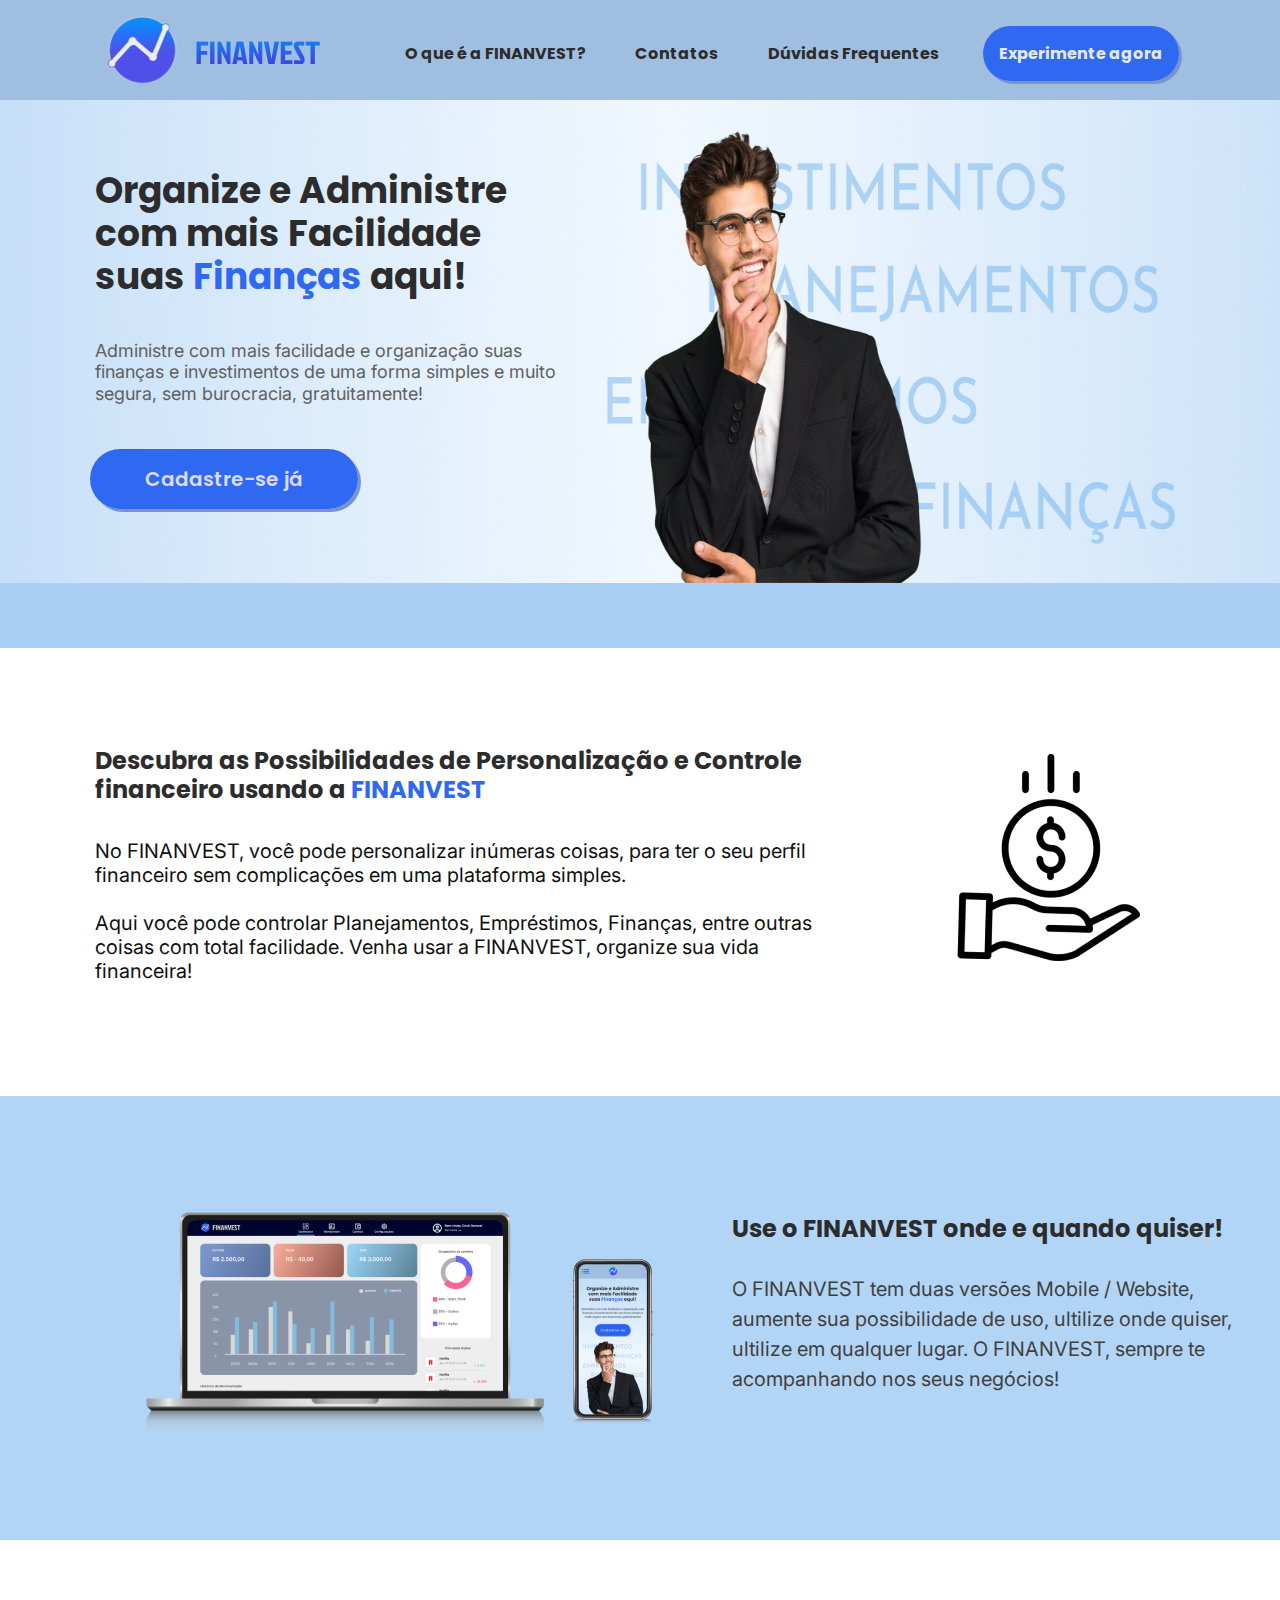
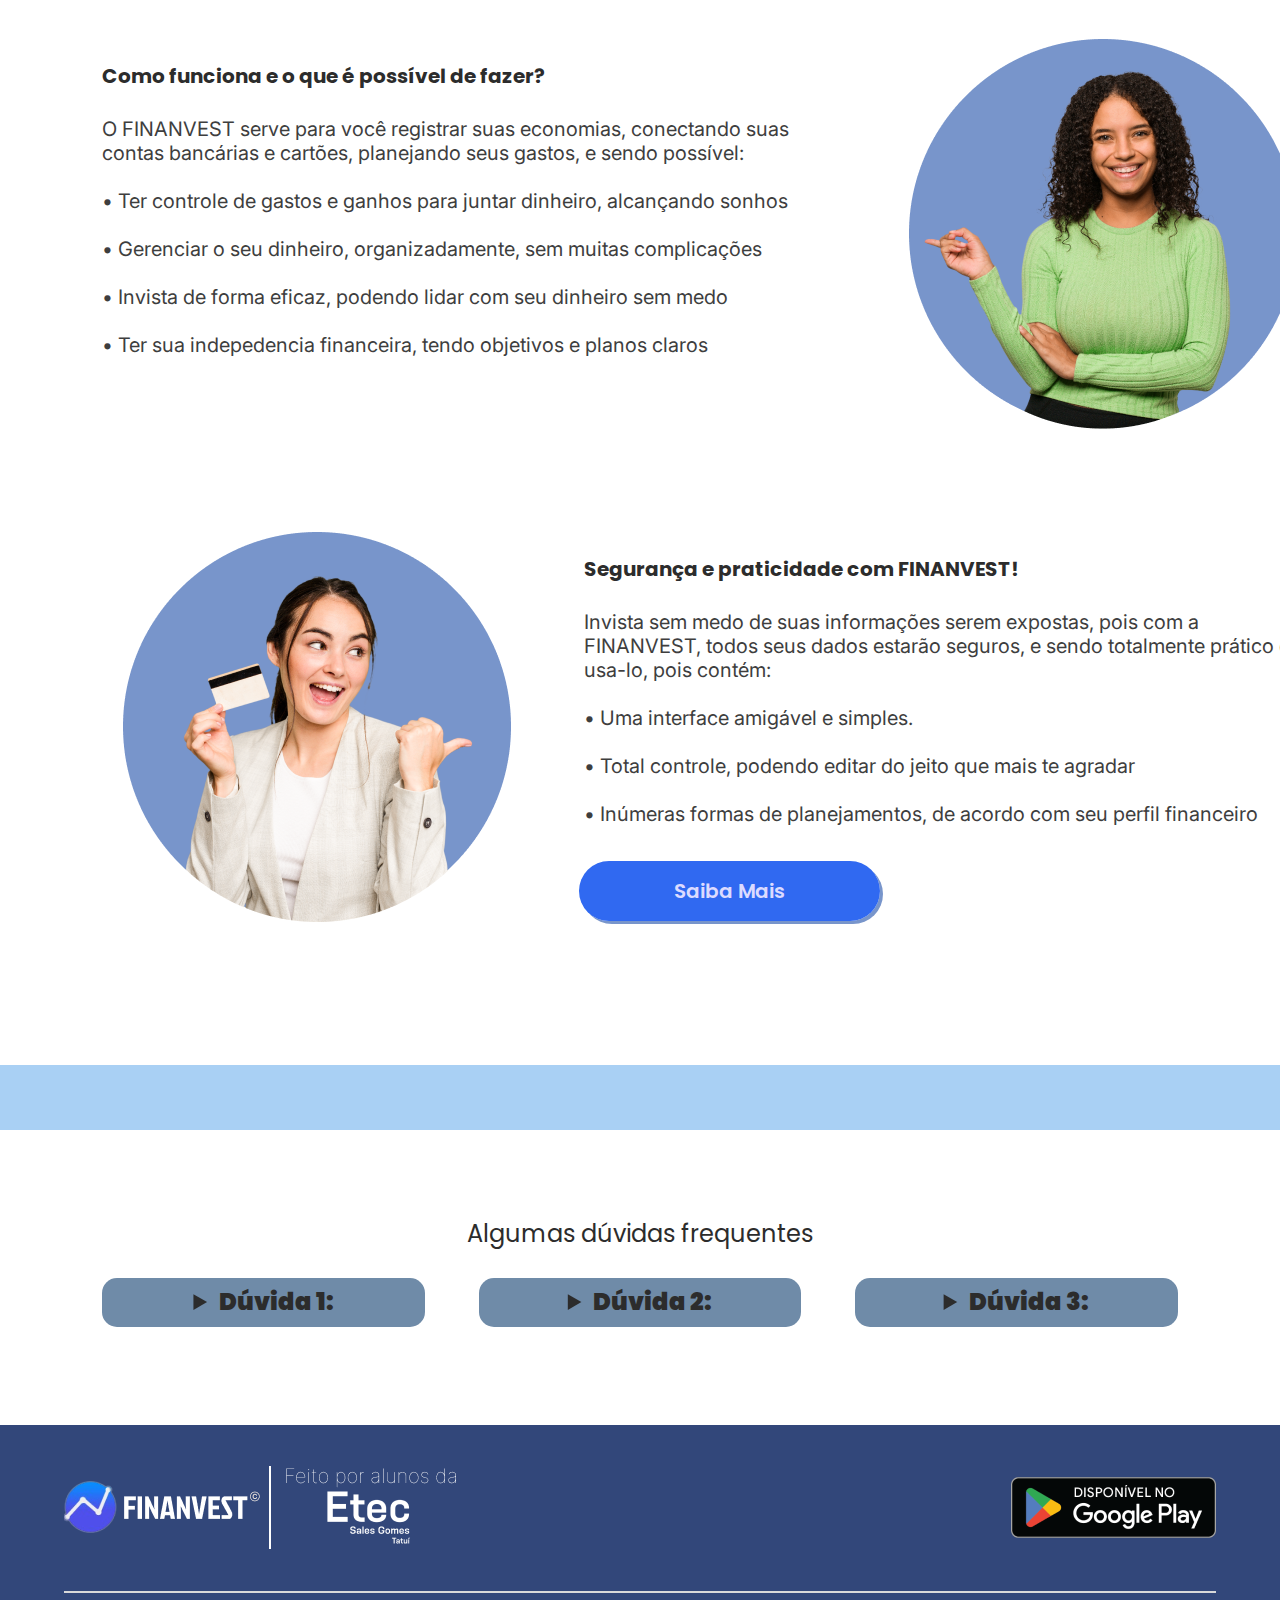
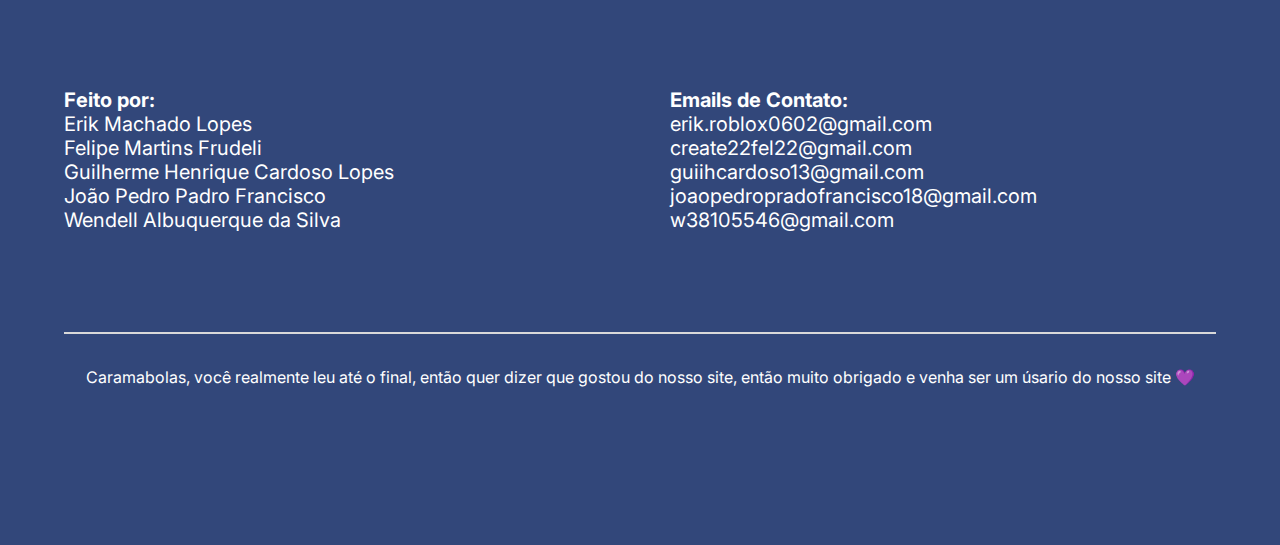
<file: index.html>
<!DOCTYPE html>
<html lang="pt-BR">
<head>

    <meta charset="UTF-8">
    <meta name="viewport" content="width=device-width, initial-scale=1.0">

    <title>FINANVEST</title>

    <link rel="stylesheet" href="css/style.css">
    <link rel="icon" href="Images/SmallLogo.png">

    <script defer src="javaScript/interface.js"></script>

</head>
<body>
    <header class="HeaderIndex">
        <div class="logo"><img src="Images/Logo.png" alt="Logo"></div>
        <nav class="nav">
            <button class="hamburger"></button>
            <ul class="navList">
            <li><a href="#sobre">O que é a FINANVEST?</a></li>
            <li><a href="#contact">Contatos</a></li>
            <li><a href="#quest">Dúvidas Frequentes</a></li>
            <li><a class="loginbutton" href="#">Experimente agora</a></li>
        </ul>
        </nav>
    </header>

    <section class="hero">
        <div class="herotext">
            <p class="title">Organize e Administre com mais Facilidade suas <span>Finanças</span> aqui!</p>
            <p class="paragraf">Administre com mais facilidade e organização suas finanças e investimentos de uma forma simples e muito segura, sem burocracia, gratuitamente!</p>
            <a class="loginbutton" href="#">Cadastre-se já</a>
        </div>
        <div class="image"> </div>
    </section>

    <div class="linehero"></div>

    <section class="sobre">
        <div class="sobreup">
            <div class="sobretext">
                <p class="title">Descubra as Possibilidades de Personalização  e  Controle financeiro usando a <span>FINANVEST</span></p>
                <p class="paragraf">No FINANVEST, você pode personalizar inúmeras coisas, para ter o seu perfil financeiro sem complicações em uma plataforma simples.</br></br>Aqui você pode controlar Planejamentos, Empréstimos, Finanças, entre outras coisas com total facilidade. Venha usar a FINANVEST, organize sua vida financeira!</p>
            </div>
        <div class="icon"><img src="Images/IconCoin.png" alt="Icon Coin"></div>
        </div>
        <div class="box">
            <div class="image">
                <img src="Images/Mockup.png" alt="Site e App">
            </div>
            <div class="boxtext">
            <p class="title">Use o FINANVEST onde e quando quiser!</p>
            <p class="paragraf">O FINANVEST tem duas versões Mobile / Website,  aumente sua possibilidade de uso, ultilize onde quiser, ultilize em qualquer lugar. O FINANVEST, sempre te acompanhando nos seus negócios!</p>
            </div>
        </div>
        <a name="sobre"></a>
    </section>

    <div class="card one">
        <div class="text">
            <p class="title">Como funciona e o que é possível de fazer?</a></p>
            <p class="paragraf">O FINANVEST serve para você registrar suas economias, conectando suas contas bancárias e cartões, planejando seus gastos, e sendo possível:</br> 
            </br>
            • Ter controle de gastos e ganhos para juntar dinheiro, alcançando sonhos</br> 
            </br>
            • Gerenciar o seu dinheiro, organizadamente, sem muitas complicações</br>
            </br>
            • Invista de forma eficaz, podendo lidar com seu dinheiro sem medo</br>
            </br>
            • Ter sua indepedencia financeira, tendo objetivos e planos claros </p>
        </div>            
        <div class="image_woman1"><img src="Images/Woman1.png" alt="Woman 1"></div>
    </div>


    <div class="card two">
        <div class="image_woman2"><img src="Images/Woman2.png" alt="Woman 2"></div>
        <div class="text">
            <p class="title">Segurança e praticidade com FINANVEST!</p>
            <p class="paragraf second">Invista sem medo de suas informações serem expostas, pois com a FINANVEST, todos seus dados estarão seguros, e sendo totalmente prático de usa-lo, pois contém:</br>
            </br>
            • Uma interface amigável e simples.</br>
            </br>
            • Total controle, podendo editar do jeito que mais te agradar</br>
            </br>
            • Inúmeras formas de planejamentos, de acordo com seu perfil financeiro</br>
            </p>
            <a class="loginbutton" href="#">Saiba Mais</a>
        </div>

    </div>

    <div class="linehero"></div>
<a name="quest"></a>
    <section class="questions">
        <p class="title">Algumas dúvidas frequentes</p>
        <div class="boxs">
            <details class="quest">
                <summary class="title">Dúvida 1:</summary>
                <p class="paragraf">Lorem ipsum dolor sit amet, consectetur adipiscing elit, sed do eiusmod tempor incididunt ut labore et dolore magna aliqua. Risus viverra adipiscing at in tellus integer feugiat. Volutpat sed cras ornare arcu dui vivamus arcu felis bibendum. Mi proin sed libero enim sed faucibus turpis. Rutrum quisque non tellus orci ac auctor augue mauris. Scelerisque fermentum dui faucibus in ornare quam viverra orci sagittis. Praesent elementum facilisis leo vel fringilla est ullamcorper eget. Lectus arcu bibendum at varius vel pharetra vel turpis nunc. Commodo sed egestas egestas fringilla phasellus faucibus scelerisque eleifend donec.</p>
            </details>
            <details class="quest">
                <summary class="title">Dúvida 2:</summary>
                <p class="paragraf">Lorem ipsum dolor sit amet, consectetur adipiscing elit, sed do eiusmod tempor incididunt ut labore et dolore magna aliqua. Risus viverra adipiscing at in tellus integer feugiat. Volutpat sed cras ornare arcu dui vivamus arcu felis bibendum. Mi proin sed libero enim sed faucibus turpis. Rutrum quisque non tellus orci ac auctor augue mauris. Scelerisque fermentum dui faucibus in ornare quam viverra orci sagittis. Praesent elementum facilisis leo vel fringilla est ullamcorper eget. Lectus arcu bibendum at varius vel pharetra vel turpis nunc. Commodo sed egestas egestas fringilla phasellus faucibus scelerisque eleifend donec.</p>
            </details>
            <details class="quest">
                <summary class="title">Dúvida 3:</summary>
                <p class="paragraf">Lorem ipsum dolor sit amet, consectetur adipiscing elit, sed do eiusmod tempor incididunt ut labore et dolore magna aliqua. Risus viverra adipiscing at in tellus integer feugiat. Volutpat sed cras ornare arcu dui vivamus arcu felis bibendum. Mi proin sed libero enim sed faucibus turpis. Rutrum quisque non tellus orci ac auctor augue mauris. Scelerisque fermentum dui faucibus in ornare quam viverra orci sagittis. Praesent elementum facilisis leo vel fringilla est ullamcorper eget. Lectus arcu bibendum at varius vel pharetra vel turpis nunc. Commodo sed egestas egestas fringilla phasellus faucibus scelerisque eleifend donec.</p>
            </details>
        </div>
    </section>

    <a name="contact"></a>
    <footer class="contacts">
        <div class="top">
            <div class="logocontact"><img src="Images/LogoContact.png" alt="Logo do contato"></div>
            <div class="download"><img src="Images/Googleplay.png"  alt="Download"></div>
        </div>
        <div class="line"></div>
        <div class="boxcontact">
            <div class="contact">
                <p><b>Feito por:</b></br>
                Erik Machado Lopes</br>
                Felipe Martins Frudeli</br>
                Guilherme Henrique Cardoso Lopes</br>
                João Pedro Padro Francisco</br>
                Wendell Albuquerque da Silva
                </p>
            </div>
            <div class="contact">
                <p><b>Emails de Contato:</b></br>
                erik.roblox0602@gmail.com</br>
                create22fel22@gmail.com</br>
                guiihcardoso13@gmail.com</br>
                joaopedropradofrancisco18@gmail.com</br>
                w38105546@gmail.com
                </p>
            </div>
        </div>
        <div class="line"></div>
        <p class="easteregg">Caramabolas, você realmente leu até o final, então quer dizer que gostou do nosso site, então muito obrigado e venha ser um úsario do nosso site 💜</p>
    </footer>

</body>
</html>
</file>
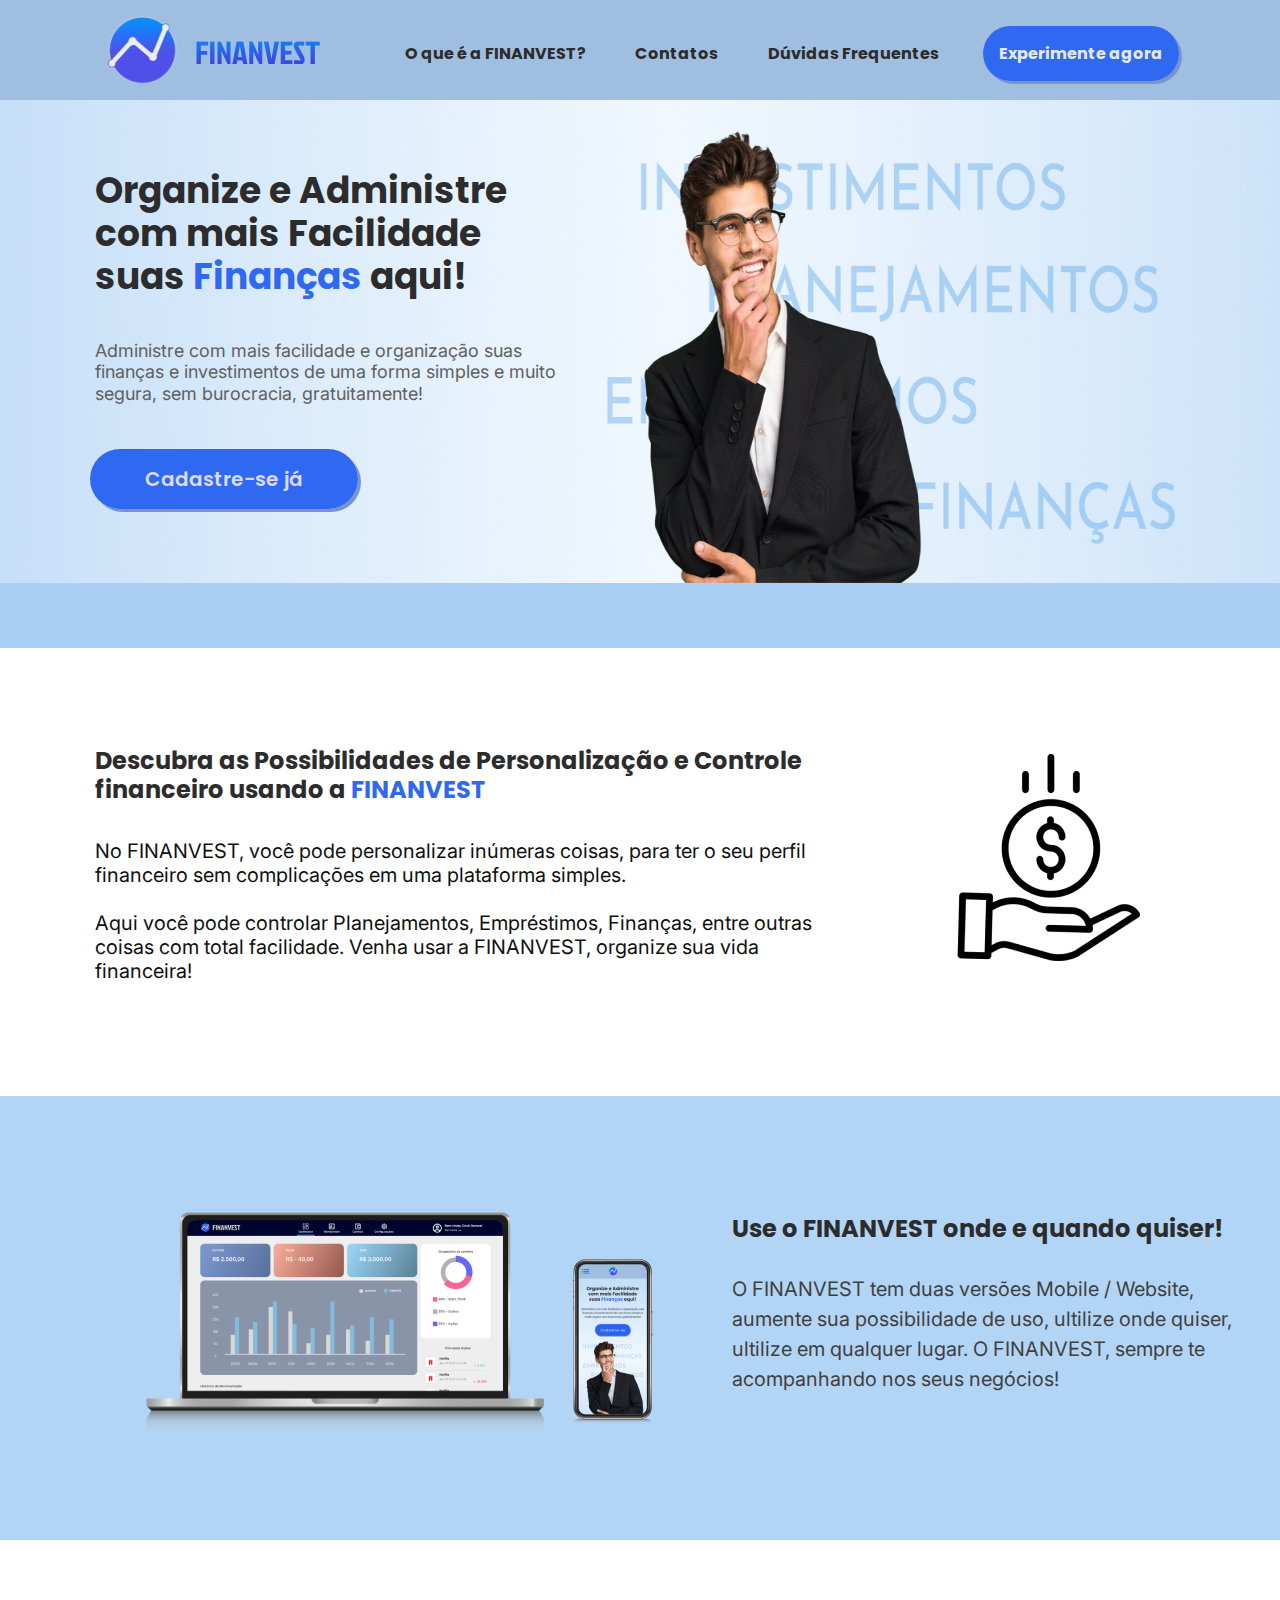
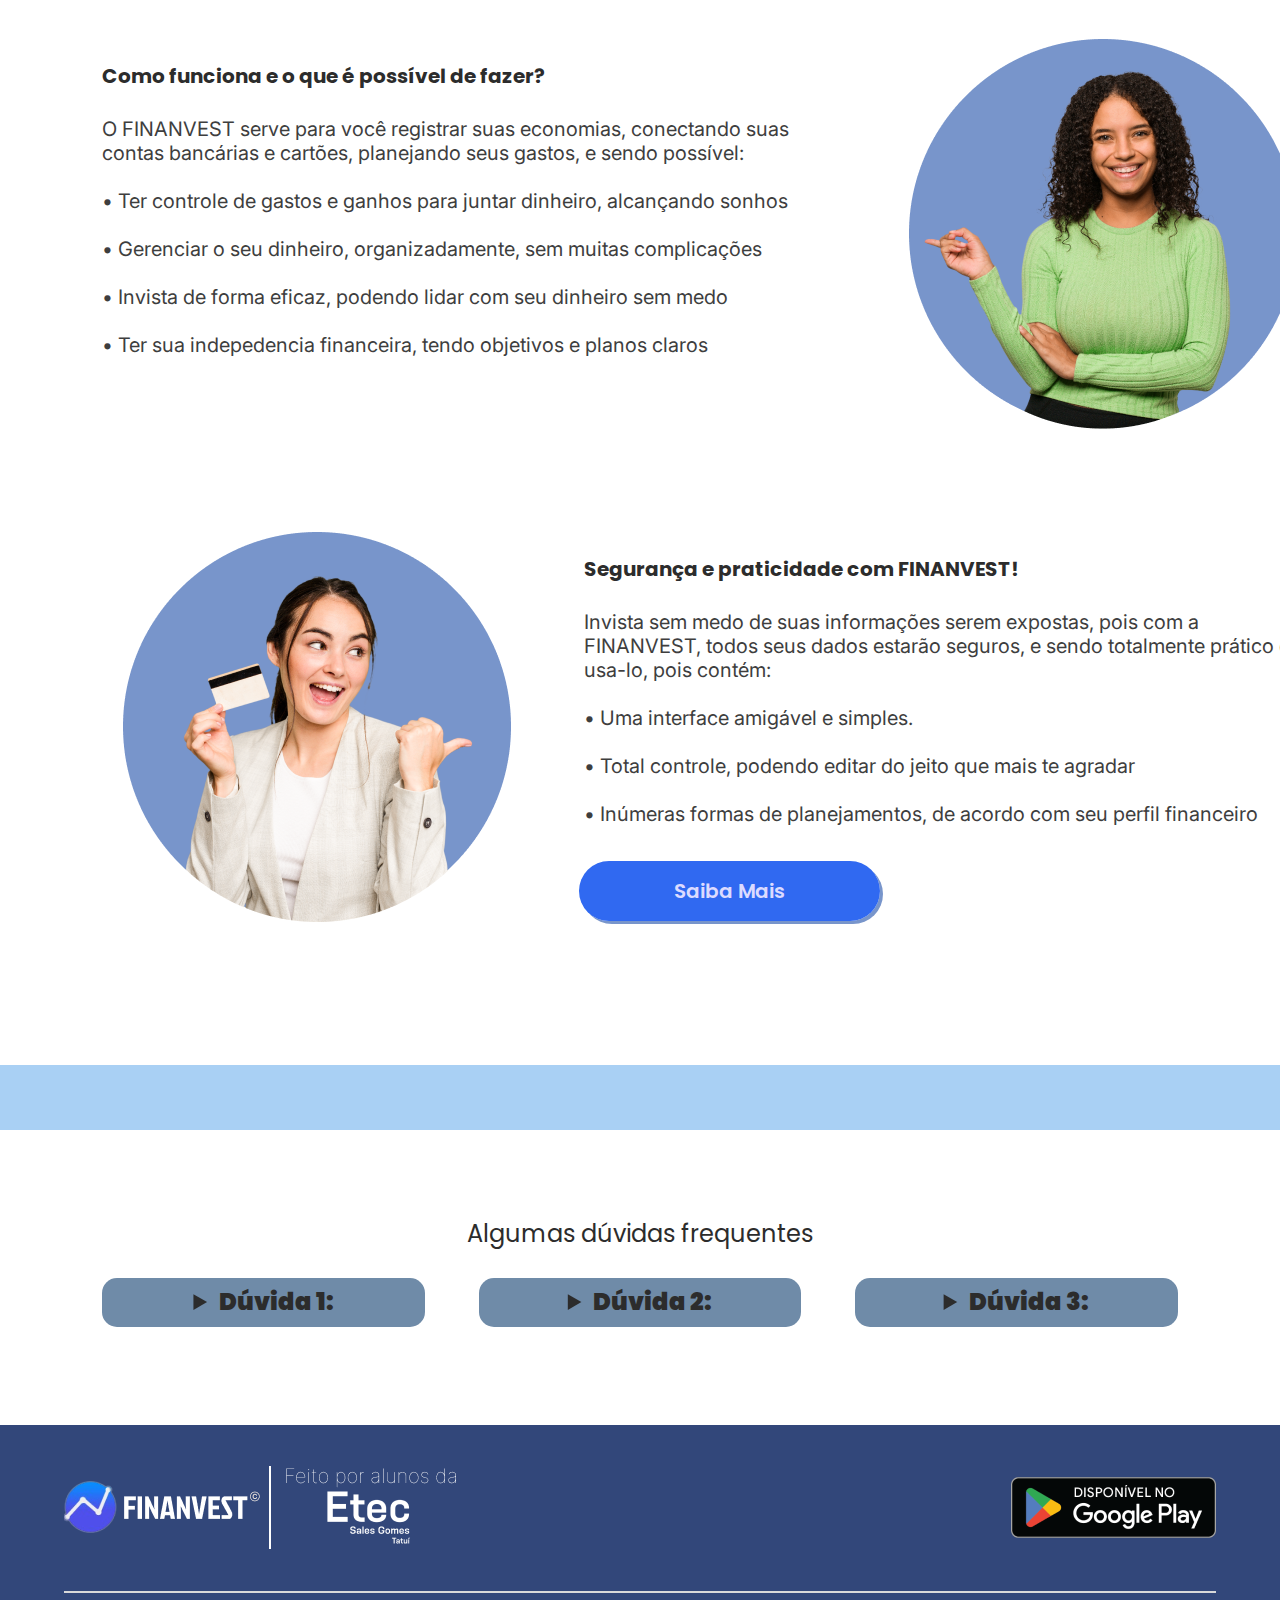
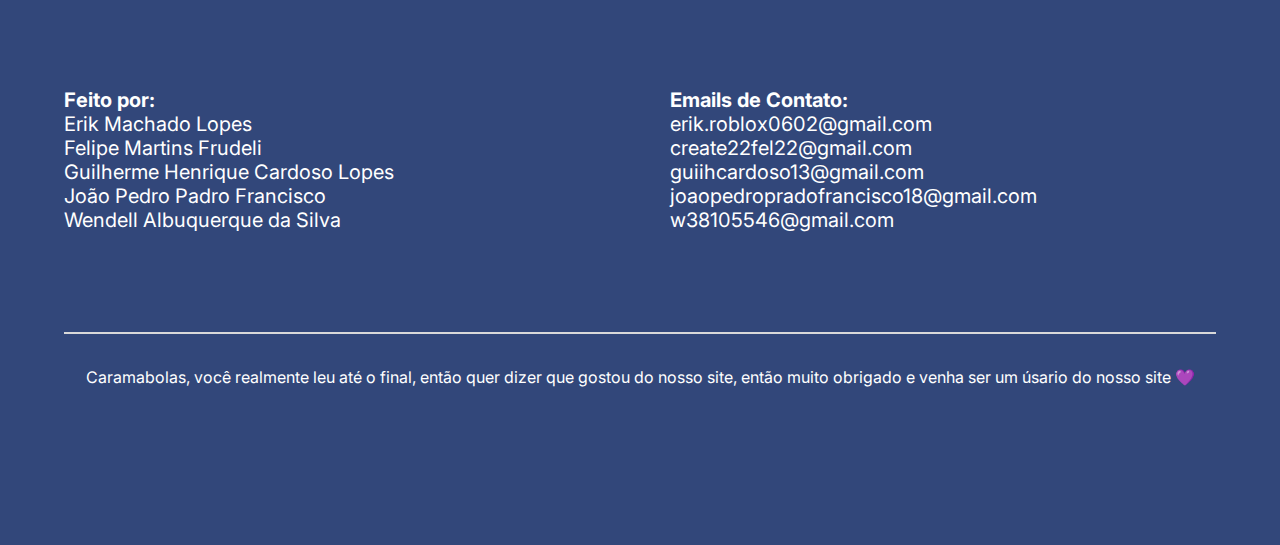
<file: html/index.html>
<!DOCTYPE html>
<html lang="pt-BR">
<head>

    <meta charset="UTF-8">
    <meta name="viewport" content="width=device-width, initial-scale=1.0">

    <title>FINANVEST</title>

    <link rel="stylesheet" href="../css/style.css">
    <link rel="icon" href="../Images/SmallLogo.png">

    <script defer src="../javaScript/interface.js"></script>

</head>
<body>
    <header class="HeaderIndex">
        <div class="logo"><img src="../Images/Logo.png" alt="Logo"></div>
        <nav class="nav">
            <button class="hamburger"></button>
            <ul class="navList">
            <li><a href="#sobre">O que é a FINANVEST?</a></li>
            <li><a href="#contact">Contatos</a></li>
            <li><a href="#quest">Dúvidas Frequentes</a></li>
            <li><a class="loginbutton" href="login.html">Experimente agora</a></li>
        </ul>
        </nav>
    </header>

    <section class="hero">
        <div class="herotext">
            <p class="title">Organize e Administre com mais Facilidade suas <span>Finanças</span> aqui!</p>
            <p class="paragraf">Administre com mais facilidade e organização suas finanças e investimentos de uma forma simples e muito segura, sem burocracia, gratuitamente!</p>
            <a class="loginbutton" href="#">Cadastre-se já</a>
        </div>
        <div class="image"> </div>
    </section>

    <div class="linehero"></div>

    <section class="sobre">
        <div class="sobreup">
            <div class="sobretext">
                <p class="title">Descubra as Possibilidades de Personalização  e  Controle financeiro usando a <span>FINANVEST</span></p>
                <p class="paragraf">No FINANVEST, você pode personalizar inúmeras coisas, para ter o seu perfil financeiro sem complicações em uma plataforma simples.</br></br>Aqui você pode controlar Planejamentos, Empréstimos, Finanças, entre outras coisas com total facilidade. Venha usar a FINANVEST, organize sua vida financeira!</p>
            </div>
        <div class="icon"><img src="../Images/IconCoin.png" alt="Icon Coin"></div>
        </div>
        <div class="box">
            <div class="image">
                <img src="../Images/Mockup.png" alt="Site e App">
            </div>
            <div class="boxtext">
            <p class="title">Use o FINANVEST onde e quando quiser!</p>
            <p class="paragraf">O FINANVEST tem duas versões Mobile / Website,  aumente sua possibilidade de uso, ultilize onde quiser, ultilize em qualquer lugar. O FINANVEST, sempre te acompanhando nos seus negócios!</p>
            </div>
        </div>
        <a name="sobre"></a>
    </section>

    <div class="card one">
        <div class="text">
            <p class="title">Como funciona e o que é possível de fazer?</a></p>
            <p class="paragraf">O FINANVEST serve para você registrar suas economias, conectando suas contas bancárias e cartões, planejando seus gastos, e sendo possível:</br> 
            </br>
            • Ter controle de gastos e ganhos para juntar dinheiro, alcançando sonhos</br> 
            </br>
            • Gerenciar o seu dinheiro, organizadamente, sem muitas complicações</br>
            </br>
            • Invista de forma eficaz, podendo lidar com seu dinheiro sem medo</br>
            </br>
            • Ter sua indepedencia financeira, tendo objetivos e planos claros </p>
        </div>            
        <div class="image_woman1"><img src="../Images/Woman1.png" alt="Woman 1"></div>
    </div>


    <div class="card two">
        <div class="image_woman2"><img src="../Images/Woman2.png" alt="Woman 2"></div>
        <div class="text">
            <p class="title">Segurança e praticidade com FINANVEST!</p>
            <p class="paragraf second">Invista sem medo de suas informações serem expostas, pois com a FINANVEST, todos seus dados estarão seguros, e sendo totalmente prático de usa-lo, pois contém:</br>
            </br>
            • Uma interface amigável e simples.</br>
            </br>
            • Total controle, podendo editar do jeito que mais te agradar</br>
            </br>
            • Inúmeras formas de planejamentos, de acordo com seu perfil financeiro</br>
            </p>
            <a class="loginbutton" href="terms.html">Saiba Mais</a>
        </div>

    </div>

    <div class="linehero"></div>
<a name="quest"></a>
    <section class="questions">
        <p class="title">Algumas dúvidas frequentes</p>
        <div class="boxs">
            <details class="quest">
                <summary class="title">Dúvida 1:</summary>
                <p class="paragraf">Lorem ipsum dolor sit amet, consectetur adipiscing elit, sed do eiusmod tempor incididunt ut labore et dolore magna aliqua. Risus viverra adipiscing at in tellus integer feugiat. Volutpat sed cras ornare arcu dui vivamus arcu felis bibendum. Mi proin sed libero enim sed faucibus turpis. Rutrum quisque non tellus orci ac auctor augue mauris. Scelerisque fermentum dui faucibus in ornare quam viverra orci sagittis. Praesent elementum facilisis leo vel fringilla est ullamcorper eget. Lectus arcu bibendum at varius vel pharetra vel turpis nunc. Commodo sed egestas egestas fringilla phasellus faucibus scelerisque eleifend donec.</p>
            </details>
            <details class="quest">
                <summary class="title">Dúvida 2:</summary>
                <p class="paragraf">Lorem ipsum dolor sit amet, consectetur adipiscing elit, sed do eiusmod tempor incididunt ut labore et dolore magna aliqua. Risus viverra adipiscing at in tellus integer feugiat. Volutpat sed cras ornare arcu dui vivamus arcu felis bibendum. Mi proin sed libero enim sed faucibus turpis. Rutrum quisque non tellus orci ac auctor augue mauris. Scelerisque fermentum dui faucibus in ornare quam viverra orci sagittis. Praesent elementum facilisis leo vel fringilla est ullamcorper eget. Lectus arcu bibendum at varius vel pharetra vel turpis nunc. Commodo sed egestas egestas fringilla phasellus faucibus scelerisque eleifend donec.</p>
            </details>
            <details class="quest">
                <summary class="title">Dúvida 3:</summary>
                <p class="paragraf">Lorem ipsum dolor sit amet, consectetur adipiscing elit, sed do eiusmod tempor incididunt ut labore et dolore magna aliqua. Risus viverra adipiscing at in tellus integer feugiat. Volutpat sed cras ornare arcu dui vivamus arcu felis bibendum. Mi proin sed libero enim sed faucibus turpis. Rutrum quisque non tellus orci ac auctor augue mauris. Scelerisque fermentum dui faucibus in ornare quam viverra orci sagittis. Praesent elementum facilisis leo vel fringilla est ullamcorper eget. Lectus arcu bibendum at varius vel pharetra vel turpis nunc. Commodo sed egestas egestas fringilla phasellus faucibus scelerisque eleifend donec.</p>
            </details>
        </div>
    </section>

    <a name="contact"></a>
    <footer class="contacts">
        <div class="top">
            <div class="logocontact"><img src="../Images/LogoContact.png" alt="Logo do contato"></div>
            <div class="download"><img src="../Images/Googleplay.png"  alt="Download"></div>
        </div>
        <div class="line"></div>
        <div class="boxcontact">
            <div class="contact">
                <p><b>Feito por:</b></br>
                Erik Machado Lopes</br>
                Felipe Martins Frudeli</br>
                Guilherme Henrique Cardoso Lopes</br>
                João Pedro Padro Francisco</br>
                Wendell Albuquerque da Silva
                </p>
            </div>
            <div class="contact">
                <p><b>Emails de Contato:</b></br>
                erik.roblox0602@gmail.com</br>
                create22fel22@gmail.com</br>
                guiihcardoso13@gmail.com</br>
                joaopedropradofrancisco18@gmail.com</br>
                w38105546@gmail.com
                </p>
            </div>
        </div>
        <div class="line"></div>
        <p class="easteregg">Caramabolas, você realmente leu até o final, então quer dizer que gostou do nosso site, então muito obrigado e venha ser um úsario do nosso site 💜</p>
    </footer>

</body>
</html>
</file>
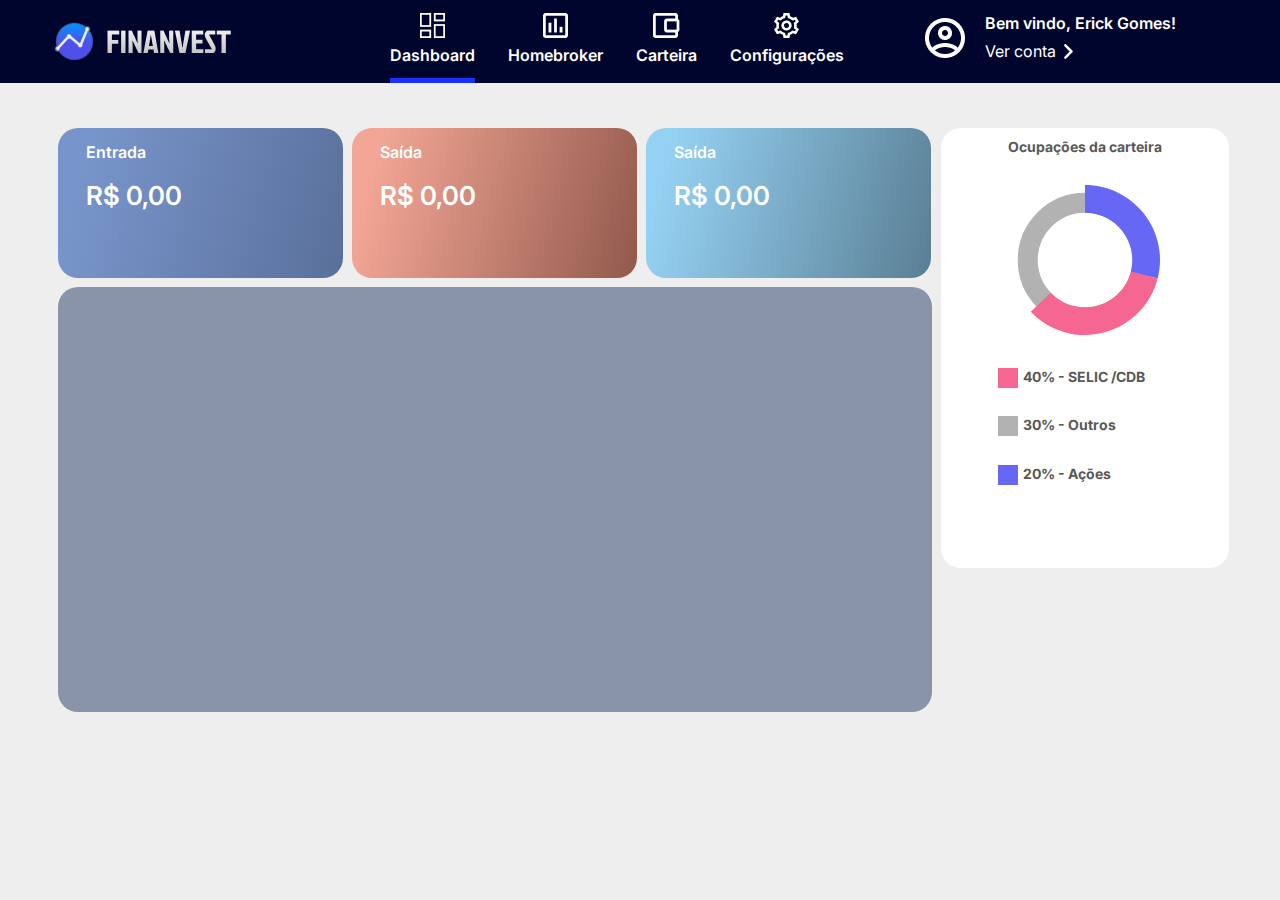
<file: html/dashboard.html>
<!DOCTYPE html>
<html lang="pt-BR">

<head>
    <meta charset="UTF-8">
    <title>FINANVEST</title>
    <link rel="stylesheet" href="../css/dashboard.css">
    <link rel="icon" href="../Images/SmallLogo.png">
</head>

<body>

    <header class="HeaderDashboard">

        <div class="logo">
            <a href="index.html"><img class="logoDashboard" src="../Images/LogoDashboard.png" alt="Logo"></a>
        </div>

        <nav class="navList">

            <div class="buttonNav">
                <a href="Dashboard.html">
                    <img src="../Images/dashboard.png" alt="logoDashboard">
                    <p>Dashboard</p>
                </a>
            </div>

            <div class="buttonNav">
                <a href="#Homebroker">
                    <img src="../Images/homebroker.png" alt="logohomebroker">
                    <p>Homebroker</p>
                </a>
            </div>

            <div class="buttonNav">
                <a href="#carteira">
                    <img src="../Images/carteira.png" alt="logocarteira">
                    <p>Carteira</p>
                </a>
            </div>

            <div class="buttonNav">
                <a href="#configurações">
                    <img src="../Images/config.png" alt="logoconfig">
                    <p>Configurações</p>
                </a>
            </div>

            
        </nav>
        <div class="user">
            <div id="user1">
                <img src="../Images/user.png" alt="logouser">
            </div>

            <div id="user2">
                <p>Bem vindo, Erick Gomes!</p>
                <a href="#user">Ver conta <svg class="svg-icon__arrow--right" viewBox="0 0 7 12" height="100%" width="100%"  preserveAspectRatio="MinYMin" xmlns="http://www.w3.org/2000/svg">
                    <path fill="#FFF" fill-rule="evenodd" d="M6.893 5.967c0-.268-.107-.524-.295-.713L1.724.37C1.33-.024.692-.024.3.37c-.394.394-.394 1.033 0 1.427l4.162 4.17L.3 10.137c-.394.394-.394 1.033 0 1.427.392.394 1.03.394 1.424 0L6.598 6.68c.188-.19.295-.445.295-.713z"/>
                </svg></a>
            </div>
        </div>
    </header>

    <div class="top">

        <div class="cards">
            <div class="card entry">
                <div class="text">
                    <p>Entrada</p>
                    <p class="value">R$ 0,00</p>
                </div>
            </div>

            <div class="card exit">
                <div class="text">
                    <p>Saída</p>
                    <p class="value">R$ 0,00</p>
                </div>
            </div>

            <div class="card total">
                <div class="text">
                    <p>Saída</p>
                    <p class="value">R$ 0,00</p>
                </div>

            </div>
            <div class="card graphical2"></div>
        </div>

        <div class="lateral">
            <div class="card graphical">
                <p >Ocupações da carteira</p>
                <div class="graphic"><svg xmlns="http://www.w3.org/2000/svg" width="150" height="150"
                        viewBox="0 0 150 150" fill="none">
                        <circle cx="75.0001" cy="75" r="57.2535" stroke="#B2B2B2" stroke-width="20" />
                        <mask id="path-2-inside-1_204_217" fill="white">
                            <path
                                d="M75 0C86.4239 1.36228e-07 97.6968 2.60966 107.958 7.62984C118.22 12.65 127.199 19.948 134.211 28.967C141.223 37.9859 146.082 48.4874 148.417 59.6701C150.752 70.8527 150.501 82.4211 147.685 93.4922L120.874 86.6712C122.652 79.6837 122.81 72.3825 121.336 65.3246C119.863 58.2668 116.796 51.6388 112.371 45.9466C107.945 40.2544 102.278 35.6483 95.8015 32.4799C89.3249 29.3114 82.2101 27.6643 75 27.6643V0Z" />
                        </mask>
                        <path
                            d="M75 0C86.4239 1.36228e-07 97.6968 2.60966 107.958 7.62984C118.22 12.65 127.199 19.948 134.211 28.967C141.223 37.9859 146.082 48.4874 148.417 59.6701C150.752 70.8527 150.501 82.4211 147.685 93.4922L120.874 86.6712C122.652 79.6837 122.81 72.3825 121.336 65.3246C119.863 58.2668 116.796 51.6388 112.371 45.9466C107.945 40.2544 102.278 35.6483 95.8015 32.4799C89.3249 29.3114 82.2101 27.6643 75 27.6643V0Z"
                            stroke="#6767F5" stroke-width="70" mask="url(#path-2-inside-1_204_217)" />
                        <mask id="path-3-inside-2_204_217" fill="white">
                            <path
                                d="M147.679 93.5133C144.373 106.494 137.65 118.352 128.21 127.855C118.771 137.358 106.958 144.16 94 147.553C81.042 150.947 67.4118 150.808 54.5256 147.151C41.6395 143.495 29.9679 136.453 20.7237 126.76L40.7439 107.668C46.5783 113.786 53.9448 118.23 62.0778 120.538C70.2107 122.846 78.8134 122.933 86.9917 120.792C95.17 118.65 102.625 114.357 108.583 108.359C114.541 102.361 118.784 94.877 120.871 86.6845L147.679 93.5133Z" />
                        </mask>
                        <path
                            d="M147.679 93.5133C144.373 106.494 137.65 118.352 128.21 127.855C118.771 137.358 106.958 144.16 94 147.553C81.042 150.947 67.4118 150.808 54.5256 147.151C41.6395 143.495 29.9679 136.453 20.7237 126.76L40.7439 107.668C46.5783 113.786 53.9448 118.23 62.0778 120.538C70.2107 122.846 78.8134 122.933 86.9917 120.792C95.17 118.65 102.625 114.357 108.583 108.359C114.541 102.361 118.784 94.877 120.871 86.6845L147.679 93.5133Z"
                            stroke="#F56691" stroke-width="70" mask="url(#path-3-inside-2_204_217)" />
                    </svg></div>

                <div class="boxs">

                    <div class="boxText One">
                        <div class="box"></div>
                        <p>40% - SELIC /CDB</p>
                    </div>

                    <div class="boxText Two">
                        <div class="box"></div>
                        <p>30% - Outros</p>
                    </div>

                    <div class="boxText Three">
                        <div class="box"></div>
                        <p>20% - Ações</p>
                    </div>
                </div>
            </div>

            <div class="actions">

            </div>
        </div>

    </div>



    <div class="historic">

    </div>

    <div class="info">

    </div>

    <footer class="FooterDashboard">

    </footer>
</body>

</html>
</file>
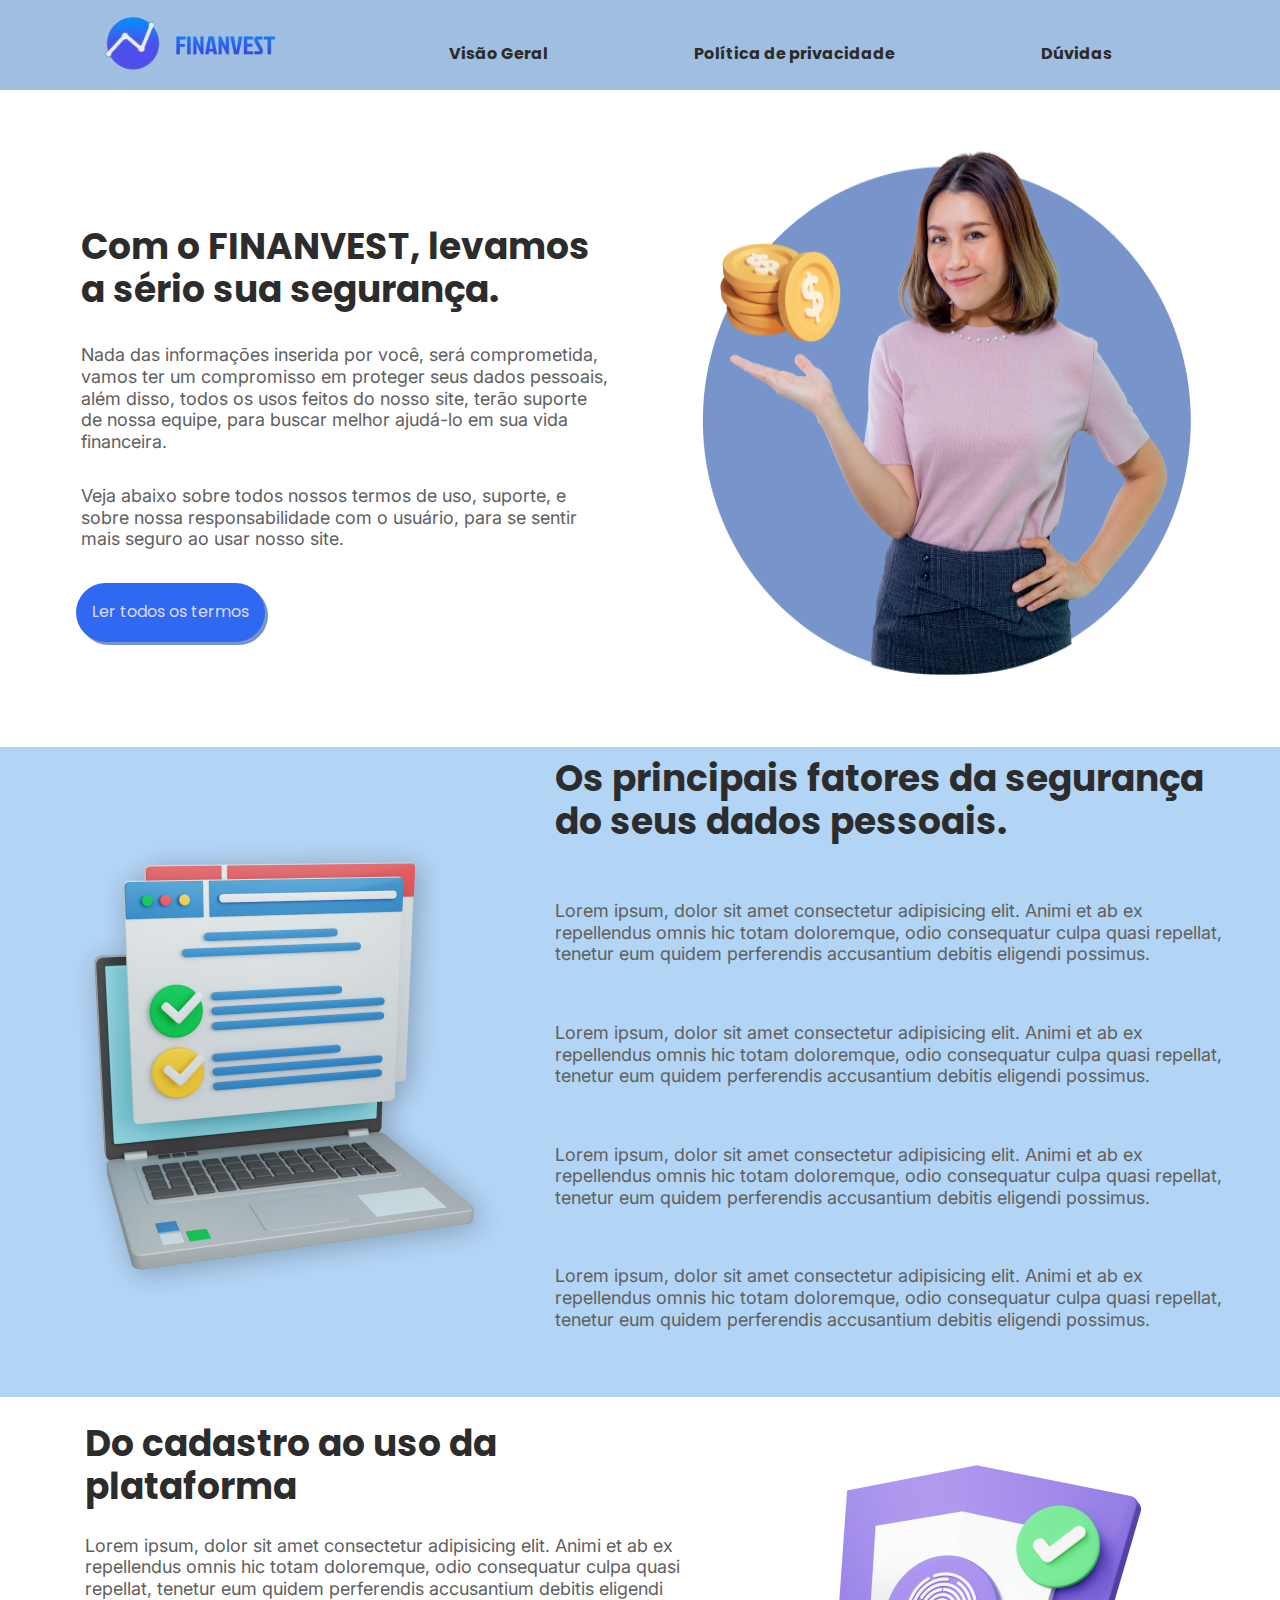
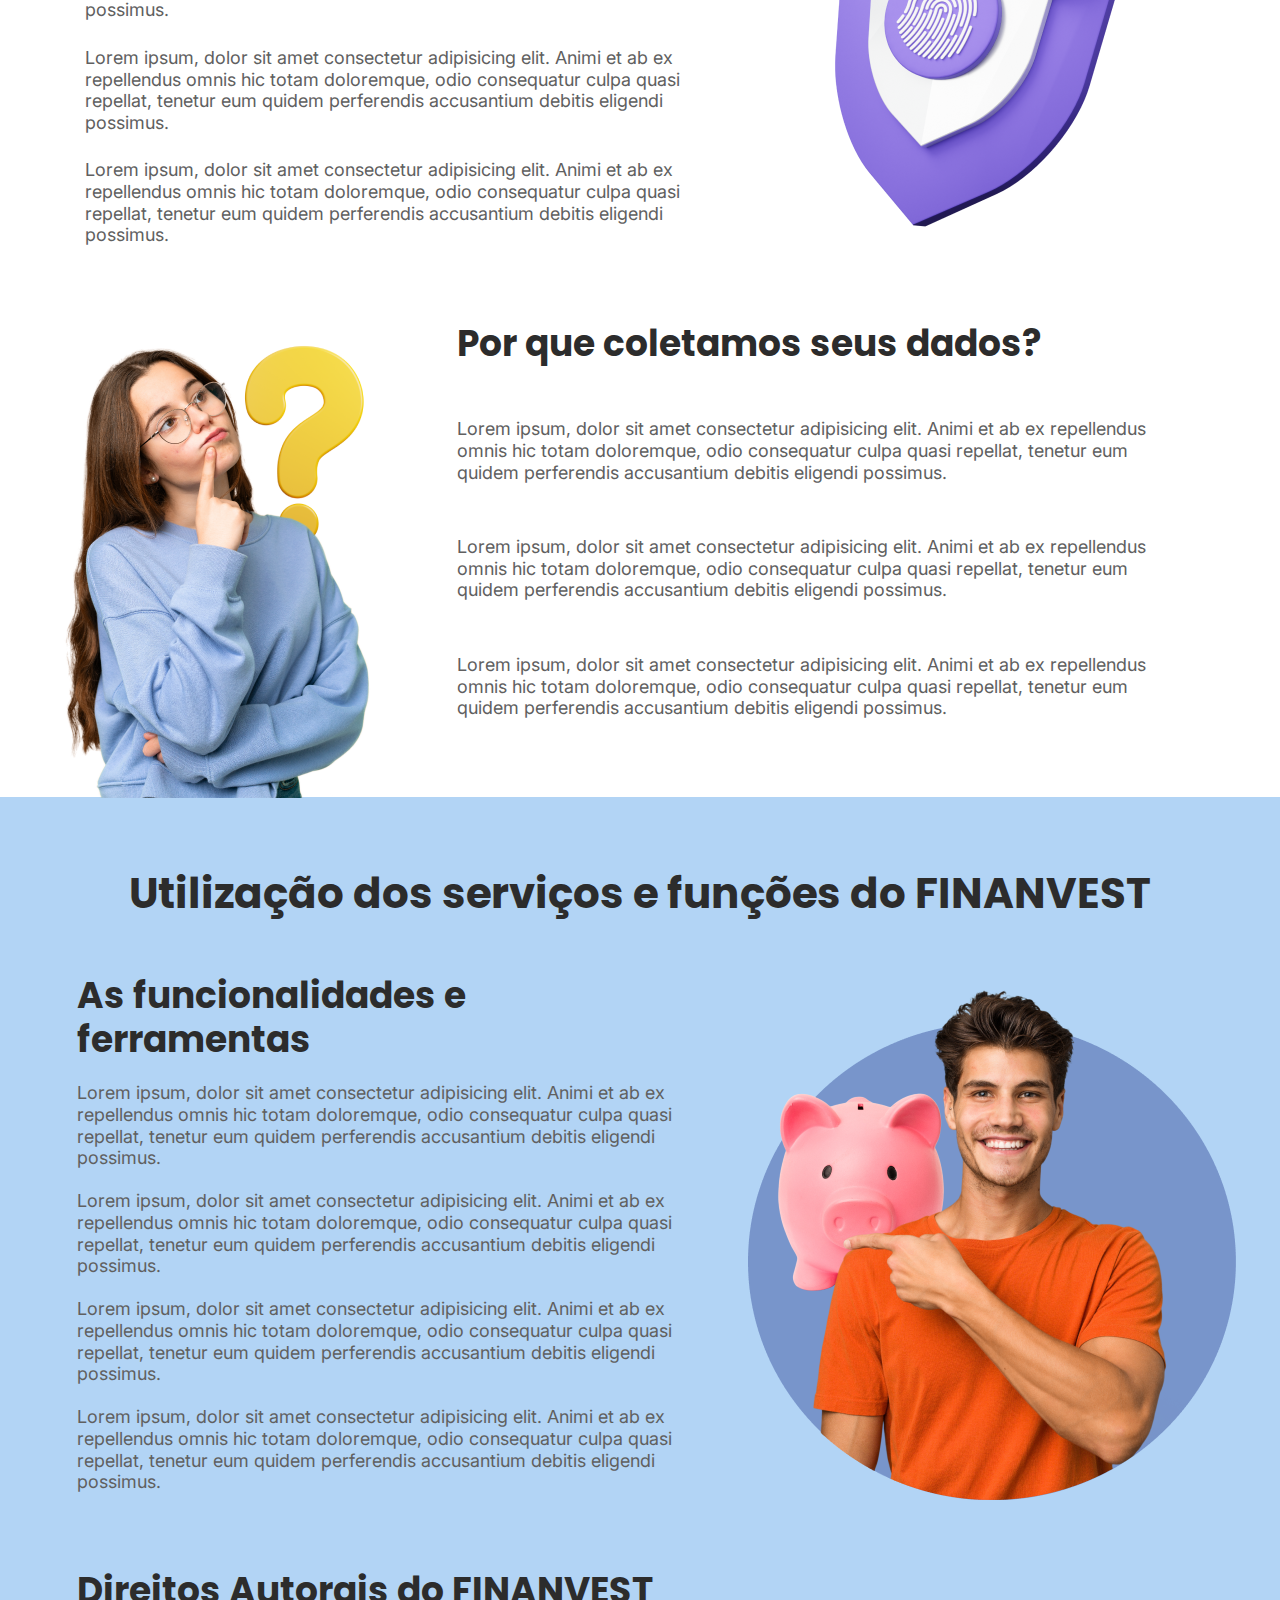
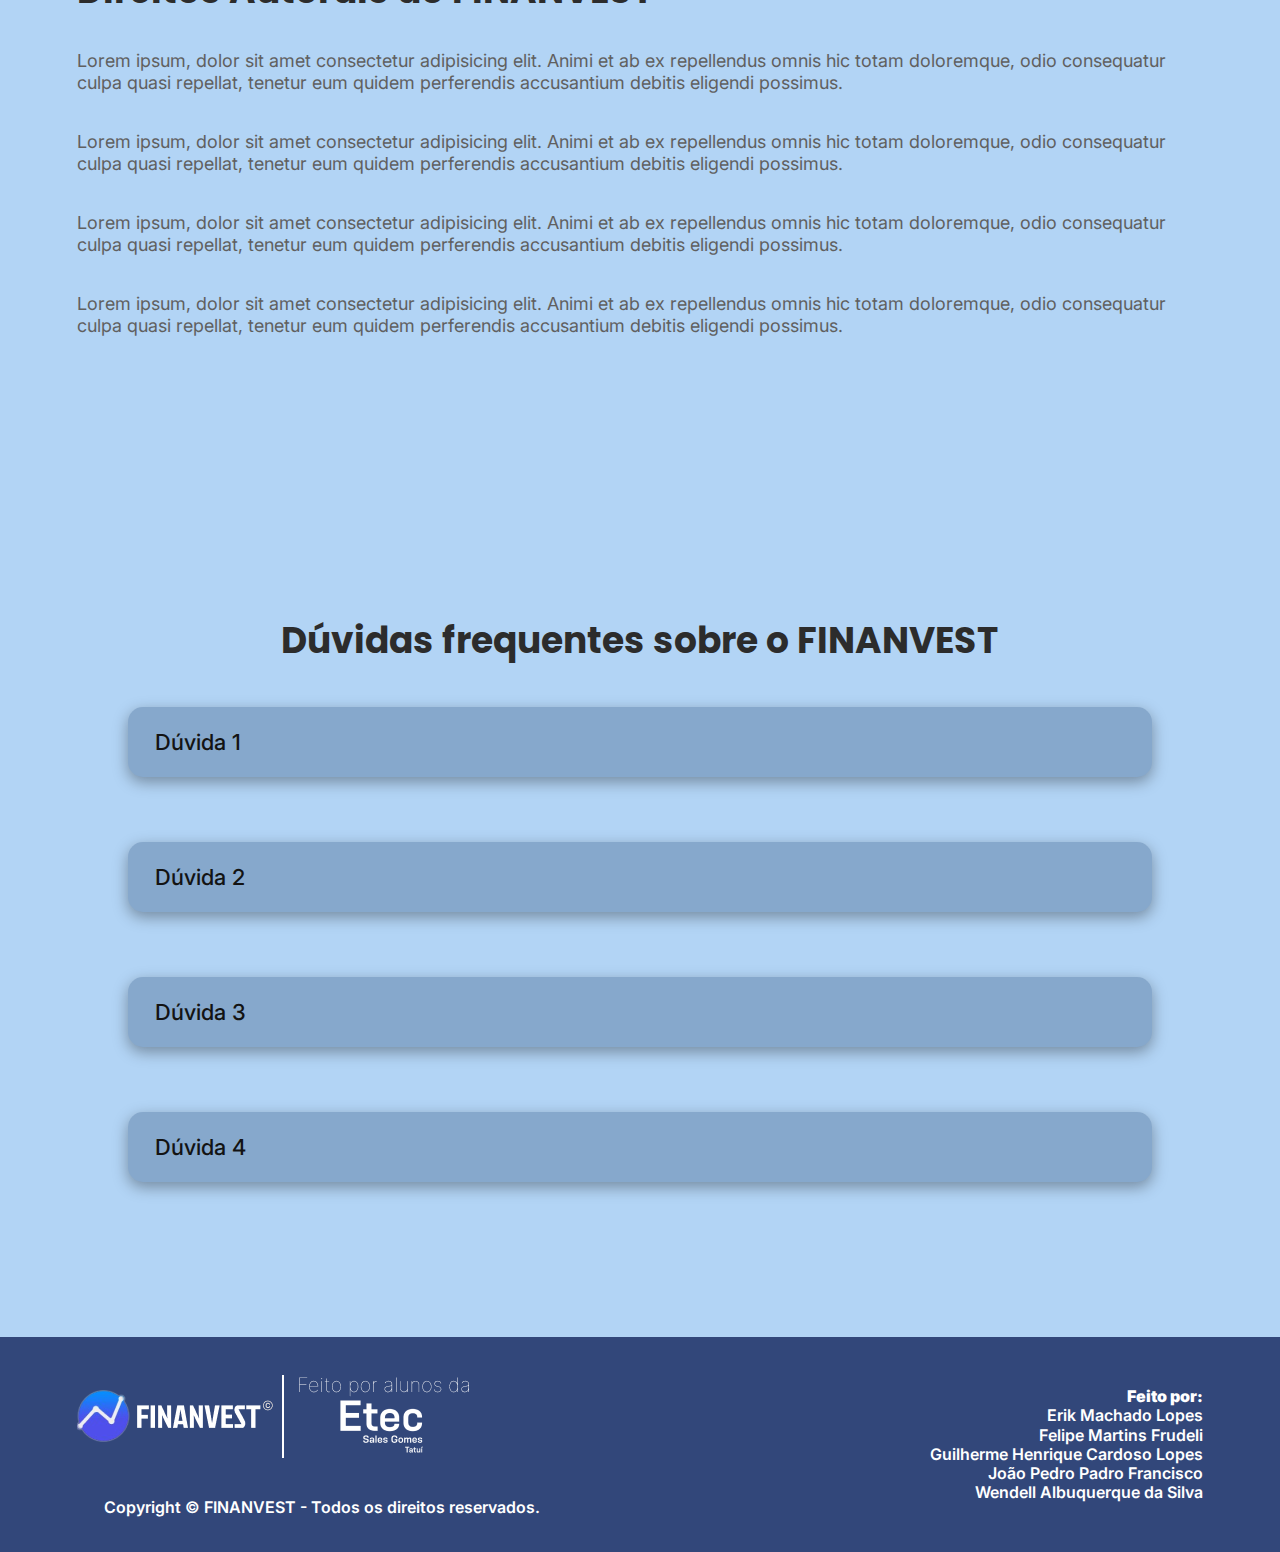
<file: html/terms.html>
<!DOCTYPE html>
<html lang="pt-BR">

<head>

    <meta charset="UTF-8">
    <meta name="viewport" content="width=device-width, initial-scale=1.0">

    <title>Termos de Uso</title>

    <link rel="stylesheet" href="../css/terms.css">
    <link rel="icon" href="../Images/SmallLogo.png">

    <script defer src="../javaScript/interface.js"></script>

</head>

<body>

    <header class="HeaderIndex">
        <div class="logo"><img src="../Images/Logo.png" alt="Logo"></div>
        <nav class="nav">
            <button class="hamburger"></button>
            <ul class="navList">
                <li><a href="#geral">Visão Geral</a></li>
                <li><a href="#politic">Política de privacidade</a></li>
                <li><a href="#question">Dúvidas</a></li>
            </ul>
        </nav>
    </header>

    <div class="hero">
        <div class="boxText">
            <p class="title">Com o FINANVEST, levamos a sério sua segurança.</p>
            <p class="paragraf">Nada das informações inserida por você, será comprometida, vamos ter um compromisso em
                proteger seus dados pessoais, além disso, todos os usos feitos do nosso site, terão suporte de nossa
                equipe, para buscar melhor ajudá-lo em sua vida financeira.</p>
            <p class="paragraf">Veja abaixo sobre todos nossos termos de uso, suporte, e sobre nossa responsabilidade
                com o usuário, para se sentir mais seguro ao usar nosso site.</p>
            <a class="loginbutton" href="../files/Termos_de_Uso.pdf" download>Ler todos os termos</a>
        </div>

        <img src="../Images/Woman4.png">
    </div>

    <a name="geral"></a>
    <div class="top">
        <div class="box">
            <img src="../Images/computer.png">
            <div class="boxText">
                <p class="title">Os principais fatores da segurança do seus dados pessoais.</p>
                <p class="paragraf">Lorem ipsum, dolor sit amet consectetur adipisicing elit. Animi et ab ex repellendus
                    omnis hic totam doloremque, odio consequatur culpa quasi repellat, tenetur eum quidem perferendis
                    accusantium debitis eligendi possimus.</p>
                <p class="paragraf">Lorem ipsum, dolor sit amet consectetur adipisicing elit. Animi et ab ex repellendus
                    omnis hic totam doloremque, odio consequatur culpa quasi repellat, tenetur eum quidem perferendis
                    accusantium debitis eligendi possimus.</p>
                <p class="paragraf">Lorem ipsum, dolor sit amet consectetur adipisicing elit. Animi et ab ex repellendus
                    omnis hic totam doloremque, odio consequatur culpa quasi repellat, tenetur eum quidem perferendis
                    accusantium debitis eligendi possimus.</p>
                <p class="paragraf">Lorem ipsum, dolor sit amet consectetur adipisicing elit. Animi et ab ex repellendus
                    omnis hic totam doloremque, odio consequatur culpa quasi repellat, tenetur eum quidem perferendis
                    accusantium debitis eligendi possimus.</p>
            </div>
        </div>
    </div>

    <a name="politic"></a>
    <div class="topMiddle">
        <div class="boxText">
            <p class="title">Do cadastro ao uso da plataforma</p>
            <p class="paragraf">Lorem ipsum, dolor sit amet consectetur adipisicing elit. Animi et ab ex repellendus
                omnis hic totam doloremque, odio consequatur culpa quasi repellat, tenetur eum quidem perferendis
                accusantium debitis eligendi possimus.</p>
            <p class="paragraf">Lorem ipsum, dolor sit amet consectetur adipisicing elit. Animi et ab ex repellendus
                omnis hic totam doloremque, odio consequatur culpa quasi repellat, tenetur eum quidem perferendis
                accusantium debitis eligendi possimus.</p>
            <p class="paragraf">Lorem ipsum, dolor sit amet consectetur adipisicing elit. Animi et ab ex repellendus
                omnis hic totam doloremque, odio consequatur culpa quasi repellat, tenetur eum quidem perferendis
                accusantium debitis eligendi possimus.</p>
        </div>
        <img src="../Images/shield.png">
    </div>

    <div class="topMiddle Middle">
        <img src="../Images/Woman5.png">
        <div class="boxText">
            <p class="title">Por que coletamos seus dados?</p>
            <p class="paragraf">Lorem ipsum, dolor sit amet consectetur adipisicing elit. Animi et ab ex repellendus
                omnis hic totam doloremque, odio consequatur culpa quasi repellat, tenetur eum quidem perferendis
                accusantium debitis eligendi possimus.</p>
            <p class="paragraf">Lorem ipsum, dolor sit amet consectetur adipisicing elit. Animi et ab ex repellendus
                omnis hic totam doloremque, odio consequatur culpa quasi repellat, tenetur eum quidem perferendis
                accusantium debitis eligendi possimus.</p>
            <p class="paragraf">Lorem ipsum, dolor sit amet consectetur adipisicing elit. Animi et ab ex repellendus
                omnis hic totam doloremque, odio consequatur culpa quasi repellat, tenetur eum quidem perferendis
                accusantium debitis eligendi possimus.</p>
        </div>
    </div>

    <div class="bottomMiddle">
        <div class="TITLE">
            <p class="title">Utilização dos serviços e funções do FINANVEST</p>
        </div>

        <div class="box">
            <div class="boxText">
                <p class="title">As funcionalidades e ferramentas</p>
                <p class="paragraf">Lorem ipsum, dolor sit amet consectetur adipisicing elit. Animi et ab ex repellendus
                    omnis hic totam doloremque, odio consequatur culpa quasi repellat, tenetur eum quidem perferendis
                    accusantium debitis eligendi possimus.</p>
                <p class="paragraf">Lorem ipsum, dolor sit amet consectetur adipisicing elit. Animi et ab ex repellendus
                    omnis hic totam doloremque, odio consequatur culpa quasi repellat, tenetur eum quidem perferendis
                    accusantium debitis eligendi possimus.</p>
                <p class="paragraf">Lorem ipsum, dolor sit amet consectetur adipisicing elit. Animi et ab ex repellendus
                    omnis hic totam doloremque, odio consequatur culpa quasi repellat, tenetur eum quidem perferendis
                    accusantium debitis eligendi possimus.</p>
                <p class="paragraf">Lorem ipsum, dolor sit amet consectetur adipisicing elit. Animi et ab ex repellendus
                    omnis hic totam doloremque, odio consequatur culpa quasi repellat, tenetur eum quidem perferendis
                    accusantium debitis eligendi possimus.</p>
            </div>
            <img src="../Images/Man.png">
        </div>

        <div class="boxTextBigger">
            <p class="title">Direitos Autorais do FINANVEST</p>
            <p class="paragraf">Lorem ipsum, dolor sit amet consectetur adipisicing elit. Animi et ab ex repellendus
                omnis hic totam doloremque, odio consequatur culpa quasi repellat, tenetur eum quidem perferendis
                accusantium debitis eligendi possimus.</p>
            <p class="paragraf">Lorem ipsum, dolor sit amet consectetur adipisicing elit. Animi et ab ex repellendus
                omnis hic totam doloremque, odio consequatur culpa quasi repellat, tenetur eum quidem perferendis
                accusantium debitis eligendi possimus.</p>
            <p class="paragraf">Lorem ipsum, dolor sit amet consectetur adipisicing elit. Animi et ab ex repellendus
                omnis hic totam doloremque, odio consequatur culpa quasi repellat, tenetur eum quidem perferendis
                accusantium debitis eligendi possimus.</p>
            <p class="paragraf">Lorem ipsum, dolor sit amet consectetur adipisicing elit. Animi et ab ex repellendus
                omnis hic totam doloremque, odio consequatur culpa quasi repellat, tenetur eum quidem perferendis
                accusantium debitis eligendi possimus.</p>
        </div>
    </div>

    <a name="question"></a>
    <div class="questions">
        <div class="TITLE">
            <p class="title">Dúvidas frequentes sobre o FINANVEST</p>
        </div>

        <div class="quests">
            <div class="quest">
                <p class="text">Dúvida 1</p>
            </div>
            <div class="quest">
                <p class="text">Dúvida 2</p>
            </div>
            <div class="quest">
                <p class="text">Dúvida 3</p>
            </div>
            <div class="quest">
                <p class="text">Dúvida 4</p>
            </div>
        </div>
    </div>

    <footer>
        <div class="block">

            <div class="container">
                <div class="logocontact"><img src="../Images/LogoContact.png" alt="Logo do contato"></div>
                <p class="text">Copyright © FINANVEST - Todos os direitos reservados.</p>
            </div>

            <div class="contact">
                <p class="text"><b>Feito por:</b></br>
                    Erik Machado Lopes</br>
                    Felipe Martins Frudeli</br>
                    Guilherme Henrique Cardoso Lopes</br>
                    João Pedro Padro Francisco</br>
                    Wendell Albuquerque da Silva
                </p>
            </div>

        </div>
    </footer>

</body>

</html>
</file>
<file: css/style.css>
@import url('https://fonts.googleapis.com/css2?family=Inter&family=Poppins&display=swap');

* {
    margin: 0;
    padding: 0;
}

header {
    background-color: #A0BFE0;
    width: 100%;
    height: 100px;
    display: flex;
    justify-content: space-between;
}

.logo {
    margin-left: 95px;
    margin-top: 15px;
}

.nav {
    margin-top: 4.5vh;
    margin-right: 4%;
}

.nav .navList {
    display: flex;
    list-style: none;
}

.nav .navList a {
    margin-right: 49.5px;
    font-family: "Poppins";
    text-decoration: none;
    color: #2C2C2C;
    font-size: 16px;
    font-style: normal;
    font-weight: bold;
}

.loginbutton {
    margin-left: -5px;
    color: #DCDBFF;
    font-weight: normal;
    background-color: #3069F1;
    padding: 16px;
    border-radius: 40px;
    box-shadow: 3px 3px #7895CB;
}

.nav .navList .loginbutton {
    color: rgb(231, 231, 231);
}

.nav .hamburger {
    margin-top: 2.5vh;
    display: none;
    border: none;
    background: none;
    border-top: 7px solid #3069F1;
    cursor: pointer;
}

.nav .hamburger::before,
.nav .hamburger::after {
    content: " ";
    display: block;
    width: 50px;
    height: 7px;
    background: #3069F1;
    margin-top: 5px;
    position: relative;
    transition: 0.3s;
}

.herotext {
    padding-top: 69px;
    margin-left: 95px;
}

.hero {
    background-image: url(../Images/BackgroundHero.png);
    width: 100%;
    height: 483px;
    display: inline-flex;
    justify-content: space-between;
}

.title {
    color: #2C2C2C;
    font-family: "Poppins";
    font-size: 36px;
    font-style: normal;
    text-align: left;
    margin: 0;
    line-height: 120%;
}

.paragraf {
    color: #606060;
    font-family: "Inter";
    font-size: 18px;
    font-style: normal;
    line-height: 120%;
    font-weight: bolder;
}

.hero .title {
    font-weight: bolder;
    width: 480px;
}

.hero .title span {
    color: #3069F1;
}

.hero .paragraf {
    font-weight: normal;
    width: 480px;
    margin-top: 41px;
    margin-bottom: 60px;
}

.hero .herotext .loginbutton {
    font-size: 20px;
    font-weight: 600;
    padding-left: 55px;
    padding-right: 55px;
    font-family: "Poppins";
    text-decoration: none;
}

.hero .image {
    width: 45vw;
    height: 483px;
    background-image: url(../Images/Thinking.png);
    background-size: 100% 483px;
    margin-right: 8%;
}

.linehero {
    background-color: #A9D0F4;
    width: 100%;
    height: 65px;
}

.sobre .sobreup .sobretext {
    margin-top: 99px;
    margin-left: 95px;
}

.sobre .sobreup {
    display: flex;
    justify-content: space-between;
}

.sobre .sobreup .sobretext .title {
    font-weight: bold;
    font-size: 24px;
    width: 90%;
}

.sobre .sobreup .sobretext .title span {
    color: #3069F1;
}

.sobre .sobreup .sobretext .paragraf {
    color: #101010;
    font-size: 20px;
    font-weight: normal;
    width: 90%;
    margin-top: 34px;
}

.sobre .icon {
    margin-top: 106px;
    margin-right: 10%;
}

.sobre .box {
    width: 100%;
    height: 444px;
    background-color: #B2D4F5;
    margin-top: 113px;
    display: flex;
    justify-content: space-between;
}

.sobre .box .boxtext {
    margin-right: 8%;
}

.sobre .box .image {
    padding-top: 50px;
    margin-left: 8%;
}

.sobre .box .title {
    font-weight: bolder;
    margin-left: 10px;
    font-size: 24px;
    margin-top: 119px;
}

.sobre .box .paragraf {
    color: #404040;
    font-size: 20px;
    line-height: 150%;
    font-weight: normal;
    width: 515px;
    margin-top: 31px;
    margin-left: 10px;
}

.card {
    margin-left: 8%;
    margin-right: 8%;
    margin-top: 124px;
    display: flex;
    flex-wrap: nowrap;
    justify-content: space-between;
}

.card .text .title {
    font-size: 20px;
    font-weight: bolder;
}

.card .text .paragraf {
    color: #3E3E3E;
    font-size: 20px;
    font-weight: normal;
    width: 725px;
    margin-top: 29px;
}

.card .image_woman1 {
    margin-left: 82px;
    margin-top: -24.88px;
}

.card .image_woman2 {
    margin-top: -47.88px;
    margin-right: 10px;
    margin-left: -4%;
    margin-bottom: 8vh;
}

.card .text .loginbutton {
    line-height: 130px;
    font-size: 20px;
    font-weight: 600;
    padding-left: 95px;
    padding-right: 95px;
    font-family: "Poppins";
    text-decoration: none;
}

.card .text .paragraf {
    color: #3E3E3E;
    font-size: 20px;
    font-weight: normal;
    width: 725px;
    margin-top: 29px;
}

.two {
    margin-bottom: 5vh;
}

.questions {
    margin-left: 8%;
    margin-right: 8%;
}

.questions .boxs {
    display: flex;
    flex-wrap: nowrap;
    justify-content: space-between;
}

.questions .title {
    position: relative;
    text-align: center;
    font-size: 24px;
    margin-top: 10vh;
    margin-bottom: -10px;
}

.questions .boxs .quest {
    width: 30%;
}

details.quest .title {
    font-size: 24px;
    font-weight: 1000;
    text-align: center;
    margin-top: 39.41px;
    line-height: 120%;
    background: #6f8ba8;
    padding: 10px;
    border-radius: 15px;
}

details[open].quest .paragraf {
    font-size: 16px;
    font-weight: bolder;
    width: 82%;
    height: 355px;
    padding: 30px;
    background: #A0BFE0;
    margin-left: 0.5%;
    border-radius: 0px 0px 15px 15px;
}

details.quest {
    transition: all 0.4s ease-in-out;
    max-height: 1vh;
}

details[open].quest {
    max-height: 50vh;
}

.contacts {
    background-color: #32477A;
    width: 100%;
    height: 80vh;
    margin-top: 177px;
}

.contacts .top {
    display: flex;
    justify-content: space-between;
}

.contacts .top .logocontact {
    margin-left: 5%;
    padding-top: 39px;
    margin-bottom: 38px;
}

.contacts .top .download {
    padding-top: 50px;
    margin-right: 5%;
}

.line {
    background-color: #D9D9D9;
    height: 2px;
    width: 90%;
    display: flex;
    justify-content: space-around;
    margin-left: 5%;
}

.contacts .boxcontact {
    display: flex;
    flex-wrap: nowrap;
    justify-content: space-between;
    margin-left: 5%;
    margin-top: 95px;
    margin-bottom: 100px;
}

.contacts .boxcontact .contact {
    margin-right: 20%;
    width: 514px;
}

.contacts .boxcontact .contact p {
    color: #FFF;
    font-family: "Inter";
    font-size: 20px;
    font-style: normal;
    line-height: 120%;
}

.contacts .easteregg {
    margin-top: 34px;
    color: #FFF;
    font-family: "Inter";
    font-size: 16px;
    font-style: normal;
    line-height: 120%;
    display: flex;
    justify-content: center;
}

/* Para Celular */
@media(max-width: 450px) {
    header .logo {
        margin: 0;
    }

    header img {
        display: flex;
        position: absolute;
        height: 60px;
        clip: rect(0px, 80px, 71px, 0px);
        margin-top: 4.5%;
        margin-left: 40%;
    }

    .nav {
        margin-top: 2vh;
    }

    .nav .navList {
        margin-right: 0;
        position: fixed;
        top: 0;
        left: 0;
        width: 100vw;
        height: 80vh;
        background: #A0BFE0;
        clip-path: circle(100px at 90% -15%);
        transition: 1s ease-out;

        flex-direction: column;
        justify-content: space-around;
        align-items: center;
        gap: 0;
        pointer-events: none;
    }

    .nav .hamburger {
        margin-top: 1.3vh;
    }

    .nav.active .navList {
        clip-path: circle(1500px at 90% -15%);
        pointer-events: all;
    }

    .nav.active .navList a {
        opacity: 1;
    }

    .nav.active .hamburger {
        position: fixed;
        top: 15px;
        right: 16px;
        border-top-color: transparent;
    }

    .nav.active .hamburger::before {
        transform: rotate(135deg);
    }

    .nav.active .hamburger::after {
        transform: rotate(-135deg);
        top: -12px;
    }

    .nav .navList a {
        margin: 0;
        font-size: 20px;
        opacity: 0;
    }

    .navList li:nth-child(1) a {
        transition: 0.5s 0.4s;
    }

    .navList li:nth-child(2) a {
        transition: 0.5s 0.6s;
    }

    .navList li:nth-child(3) a {
        transition: 0.5s 0.8s;
    }

    .navList li:nth-child(4) a {
        transition: 0.5s 1s;
    }

    .nav .hamburger {
        display: block;
        z-index: 1;
    }

    .hero {
        background-image: url(../Images/BackgroundHeroResponsive.png);
        width: 100%;
        height: 814px;
        display: inline-flex;
        margin-top: -10px;
        flex-wrap: wrap;
    }

    .hero .title {
        width: 300px;
        font-size: 24px;
        text-align: center;
    }

    .hero .herotext .paragraf {
        width: 360px;
        font-size: 14px;
        text-align: center;
        margin-top: 40px;
        margin-bottom: 40px;
    }

    .hero .image {
        width: 100%;
        background-image: url(../Images/ThinkingResponsive.png);
        margin-left: 9%;
    }

    .herotext {
        padding-top: 52px;
        margin-left: 0px;
        display: flex;
        flex-wrap: wrap;
        justify-content: center;
    }

    .sobre .sobreup .sobretext .title {
        font-size: 24px;
        width: 90%;
    }

    .sobre .sobreup {
        flex-direction: column;
    }

    .sobre .sobreup .sobretext {
        margin-top: 50px;
        margin-left: 9%;
    }

    .sobre .sobreup .sobretext .paragraf {
        font-size: 14px;
    }

    .sobre .icon {
        display: flex;
        margin: auto;
        margin-top: 3vh;

    }

    .sobre .box {
        flex-flow: column-reverse;
        height: 500px;
    }

    .sobre .box .image {
        margin-left: 4%;
        margin-bottom: 3vh;
        padding: 0;
    }

    .sobre .box .image img {
        width: 100%;
    }

    .sobre .box .title {
        margin-left: 9%;
        font-size: 24px;
        width: 90%;
        margin-top: 7vh;
    }

    .sobre .box .paragraf {
        margin-left: 9%;
        width: 90%;
        font-size: 14px;
    }

    .card {
        margin-left: 9%;
        margin-right: 0%;
        margin-top: 7vh;
        height: 40vh;
        display: flex;
        flex-flow: column wrap;
        justify-content: space-between;
    }

    .second {
        margin-bottom: 5vh;
    }

    .two {
        margin-bottom: 15vh;
    }

    .card .text {
        width: 90%;
        margin: 0;
    }

    .card .text .title {
        font-size: 24px;
    }

    .card .text .paragraf {
        width: 100%;
        font-size: 14px;
    }

    .card .image_woman1 {
        display: none;
    }

    .card .text .paragraf {
        width: 100%;
        font-size: 14px;
    }

    .card .image_woman2 {
        display: none;
    }

    .card .text .loginbutton {
        line-height: 50px;
        margin-left: 5%;
    }

    .questions .boxs {
        display: flex;
        flex-wrap: wrap;
    }

    .questions .boxs .quest .paragraf {
        width: 81%;
    }

    .questions .boxs details.quest{
        width: 100%;
        max-height: 10vh;
    }
    .questions .boxs details[open].quest{
        width: 100%;
        max-height: 60vh;
    }
    

    .contacts {
        margin-top: 10vh;
        height: 85vh;
    }

    .contacts .top {
        flex-wrap: wrap;
    }

    .contacts .top .logocontact img {
        width: 90vw;
    }

    .contacts .top .download {
        display: none;
    }

    .contacts .boxcontact {
        flex-wrap: wrap;
        text-align: center;
        margin-top: 5vh;
        margin-left: 18%;
        margin-bottom: 5vh;
    }

    .contacts .boxcontact .contact p {
        font-size: 14px;
    }

    .contacts .easteregg {
        font-size: 8px;
        text-align: center;
        margin-left: 5%;
        margin-right: 5%
    }
}
</file>
<file: css/dashboard.css>
@import url('https://fonts.googleapis.com/css2?family=Inter&family=Poppins&display=swap');

* {
    margin: 0;
    padding: 0;
}

body {
    background-color: #EEE;
}

p {
    color: #FFF;
    font-family: "Inter";
    font-size: 16px;
    font-style: normal;
    font-weight: 600;
    line-height: normal;
}

.HeaderDashboard {
    background-color: #00052E;
    padding: 1%;
    padding-left: 4%;
    display: flex;
    justify-content: space-between;
}

.navList {
    display: flex;
    margin-left: 6vw;
    font-family: "Poppins";
    width: 40%;
    justify-content: space-around;
}

.user {
    display: flex;
}

#user2 p {
    display: flex;
    color: white;
}

#user2 {
    display: flex;
    margin-left: 20px;
    flex-wrap: wrap;
    justify-content: start;
    width: 60%;
}

#user2 a {
    color: white;
    display: flex;
    font-size: 16px;
    font-family: "Inter";
    text-decoration: none;
    margin-bottom: 0px;
}

#user1 {
    margin-top: 0.6vh;
}

.buttonNav:first-child {
    border-bottom: solid #1732ff 5px;
}

.buttonNav {
    height: 114%;
    text-align: center;
}

.buttonNav p {
    color: white;
    display: flex;
    text-align: center;
    width: 100%;
}

.buttonNav a {
    text-decoration: none;
}

.logo {
    margin-top: 1vh;
}
.top {
    display: flex;
}

.top .cards{
    width: 69%;
    display: flex;
    flex-wrap: wrap;
    margin-left: 4.5%;
}

.card {
    margin-top: 5vh;
    height: 150px;
    width: 32.3%;
    margin-right: 1%;
    border-radius: 20px;
    background: linear-gradient(105deg, #7895CB 10.05%, #576D97 105.98%);
}

.top .exit {
    background: linear-gradient(105deg, #F3A695 9.07%, #8B5447 105.98%, #BD897D 105.99%);
}

.top .total {
    background: linear-gradient(105deg, #95D1F3 8.95%, #56798D 105.99%);
}

.text {
    margin-top: 5%;
    margin-left: 10%;
}

.card .text .value {
    margin-top: 7%;
    font-size: 26px;
}

.HeaderDashboard  svg {
    margin-top: 3px;
    margin-left: 5px;
    width: 15px;
    height: 15px;
}

.graphical {
    border-radius: 20px;
    background: #FFF;
    height: 70%;
    width: 90%;
}

.graphical p {
    text-align: center;
    padding: 10px;
    color: #585858;
    font-size: 14px;
    font-weight: 700;
}
.boxs .boxText{
    display: flex;
    margin-left: 20%;
    margin-bottom: 10%;
}
.boxs .boxText p{
    margin-top: 0px;
    margin-left: 2%;
    padding: 0;
}

.top .lateral {
    width: 25%;
}

.top .lateral .graphic {
    text-align: center;
    margin-top: 7%;
    margin-bottom: 10%;
}

.top .lateral .graphical .boxs .One .box {
    width: 20px;
    height: 20px;
    background: #F56691;
}
.top .lateral .graphical .boxs .Two .box {
    width: 20px;
    height: 20px;
    background: #B2B2B2;
}
.top .lateral .graphical .boxs .Three .box {
    width: 20px;
    height: 20px;
    background: #6767F5;
}

.graphical2 {
    position: relative;
    background: #8994A9;
    width: 100%;
    height: 425px;
    margin-top: 1vh;
}
</file>
<file: css/terms.css>
@import url('https://fonts.googleapis.com/css2?family=Inter&family=Montserrat&family=Poppins&display=swap');

* {
    padding: 0;
    margin: 0;
}

header {
    background-color: #A0BFE0;
    width: 100%;
    height: 90px;
    display: flex;

}

.title {
    color: #2C2C2C;
    font-family: "Poppins";
    font-size: 36px;
    font-style: normal;
    font-weight: bolder;
    text-align: left;
    margin: 0;
    line-height: 120%;
}

.paragraf {
    color: #606060;
    font-family: "Inter";
    font-size: 18px;
    font-style: normal;
    line-height: 120%;
    font-weight: normal;
}

.logo {
    margin-left: 95px;
    margin-top: 15px;
}

.logo img {
    width: 80%;
}

.nav {
    margin-top: 4.5vh;

}

.nav .navList {
    display: flex;
    width: 110%;
    margin-left: 10vw;
    list-style: none;
    justify-content: space-between;
}

.nav .navList a {
    margin-right: 49.5px;
    font-family: "Poppins";
    text-decoration: none;
    color: #2C2C2C;
    font-size: 16px;
    font-style: normal;
    font-weight: bold;
}

.loginbutton {
    margin-left: -5px;
    height: 3vh;
    color: #DCDBFF;
    font-weight: normal;
    font-family: "Poppins";
    text-decoration: none;
    background-color: #3069F1;
    padding: 16px;
    border-radius: 40px;
    box-shadow: 3px 3px #7895CB;
}

.nav .hamburger {
    margin-left: 83vw;
    margin-top: 2.5vh;
    display: none;
    border: none;
    background: none;
    border-top: 7px solid #3069F1;
    cursor: pointer;
}

.nav .hamburger::before,
.nav .hamburger::after {
    content: " ";
    display: block;
    width: 50px;
    height: 7px;
    background: #3069F1;
    margin-top: 5px;
    position: relative;
    transition: 0.3s;
}

.hero {
    display: flex;
    justify-content: space-around;
    margin-top: 2vh;
    margin-left: 3vw;
    margin-right: 3vw;
}

.hero .boxText {
    margin-top: 13vh;
    display: flex;
    flex-wrap: wrap;
    height: 50vh;
    width: 44%;
}

.top {
    margin-top: 8vh;
    width: 100%;
    height: 650px;
    background-color: #B2D4F5;
}

.box {
    width: 94%;
    height: 650px;
    display: flex;
    margin-left: 3vw;
    margin-right: 3vw;
    justify-content: space-around;
    align-items: center;
}

.box .boxText {
    display: flex;
    flex-wrap: wrap;
    height: 70vh;
    width: 56%;
}

.topMiddle {
    width: 94%;
    height: 500px;
    display: flex;
    margin-left: 1.5vw;
    margin-right: 1.5vw;
    justify-content: space-around;
    align-items: center;
}

.topMiddle .boxText {
    display: flex;
    flex-wrap: wrap;
    height: 50vh;
    width: 50%;
}

.Middle {
    margin-left: 1vw;
}

.Middle img {
    margin-bottom: -1.5vh;
}

.Middle .boxText {
    width: 60%;
}

.bottomMiddle {
    width: 100%;
    height: 150vh;
    background-color: #B2D4F5;
}

.TITLE {
    width: 100%;
    display: flex;
    justify-content: center;
    padding-top: 8vh;
}

.bottomMiddle .TITLE .title {
    font-size: 42px;
}

.bottomMiddle .boxText {
    width: 55%;
    height: 60vh;
    margin-left: 3vw;
    margin-right: 3vw;
}

.boxTextBigger {
    width: 88%;
    height: 45vh;
    display: flex;
    flex-wrap: wrap;
    margin-left: 6vw;
    margin-right: 6vw;
}

.text {
    color: #131313;
    font-family: Inter;
    font-size: 22px;
    font-style: normal;
    font-weight: 500;
    line-height: 120%;
    margin-left: 3vh;
}

.questions {
    background-color: #B2D4F5;
}

.quest {
    display: flex;
    align-items: center;
    width: 80%;
    height: 70px;
    background-color: #86A8CC;
    border-radius: 15px;
    box-shadow: rgba(0, 0, 0, 0.35) 0px 5px 15px;
    ;
}

.quests {
    margin-top: 5vh;
    padding-bottom: 10vh;
    display: flex;
    flex-wrap: wrap;
    justify-content: center;
    height: 60vh;
}

footer {
    display: flex;
    width: 100%;
    height: 215px;
    background-color: #32477A;
}

footer .container .text {
    margin-top: 4vh;
    color: #FFF;
    text-align: left;
    font-family: Inter;
    font-size: 16px;
    font-style: normal;
    font-weight: 600;
    line-height: 120%;
}

footer .contact .text {
    color: #FFF;
    text-align: right;
    font-family: Inter;
    font-size: 16px;
    font-style: normal;
    font-weight: 600;
    line-height: 120%;
}

footer .block {
    width: 88%;
    align-items: center;
    display: flex;
    justify-content: space-between;
    margin-left: 6vw;
    margin-right: 6vw;
}


@media(max-width: 450px) {
    header .logo {
        margin: 0;
    }

    header img {
        display: flex;
        position: absolute;
        height: 60px;
        clip: rect(0px, 80px, 71px, 0px);
        margin-top: 4.5%;
        margin-left: 40%;
    }

    .logo img {
        width: 50%;
    }

    .nav {
        margin-top: 2vh;
    }

    .nav .navList {
        margin-right: 0;
        position: fixed;
        top: 0;
        left: 0;
        width: 100vw;
        height: 80vh;
        background: #A0BFE0;
        clip-path: circle(100px at 90% -15%);
        transition: 1s ease-out;

        flex-direction: column;
        justify-content: space-around;
        align-items: center;
        gap: 0;
        pointer-events: none;
    }

    .nav .hamburger {
        margin-top: 1.3vh;
    }

    .nav.active .navList {
        clip-path: circle(1500px at 90% -15%);
        pointer-events: all;
    }

    .nav.active .navList a {
        opacity: 1;
    }

    .nav.active .hamburger {
        position: fixed;
        top: 15px;
        right: 16px;
        border-top-color: transparent;
    }

    .nav.active .hamburger::before {
        transform: rotate(135deg);
    }

    .nav.active .hamburger::after {
        transform: rotate(-135deg);
        top: -12px;
    }

    .nav .navList {
        margin-left: 0;
    }

    .nav .navList a {
        margin: 0;
        font-size: 20px;
        opacity: 0;
    }

    .navList li:nth-child(1) a {
        transition: 0.5s 0.4s;
    }

    .navList li:nth-child(2) a {
        transition: 0.5s 0.6s;
    }

    .navList li:nth-child(3) a {
        transition: 0.5s 0.8s;
    }

    .navList li:nth-child(4) a {
        transition: 0.5s 1s;
    }

    .nav .hamburger {
        display: block;
        z-index: 1;
    }
}
</file>
